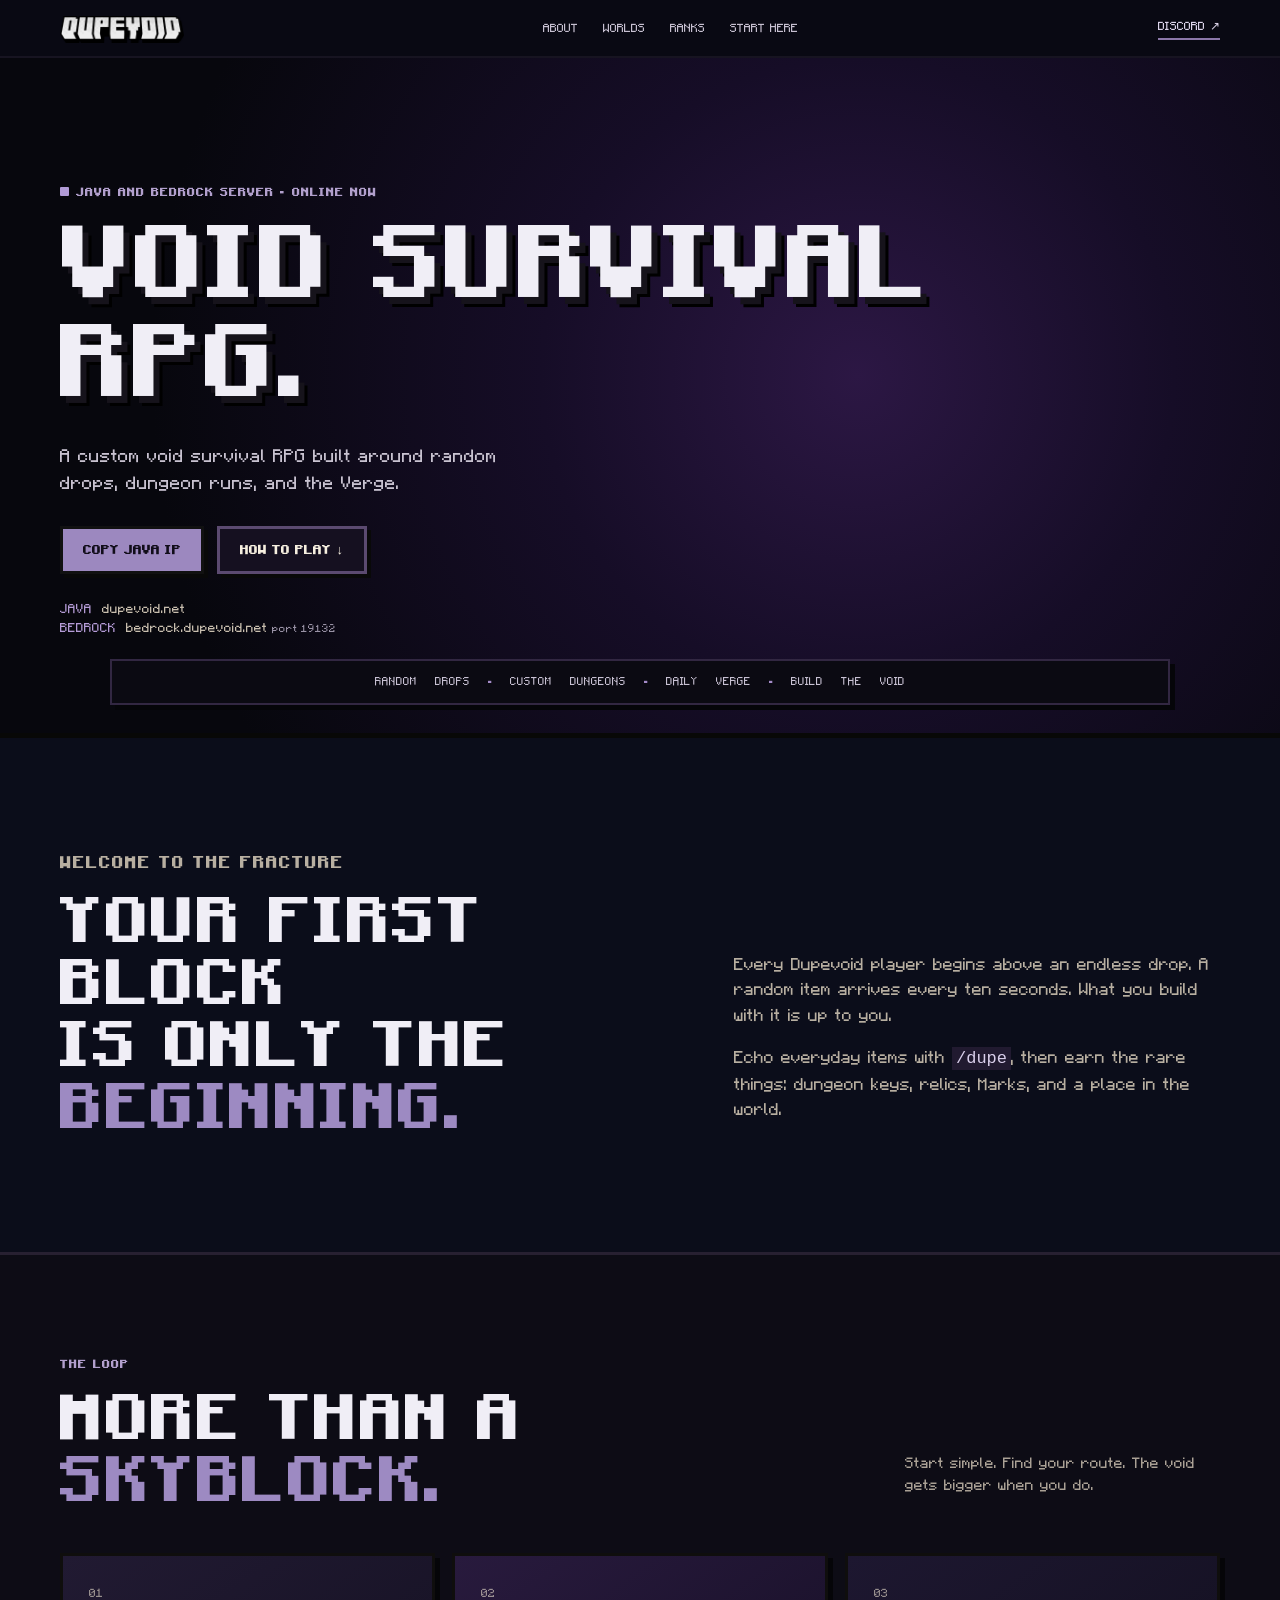
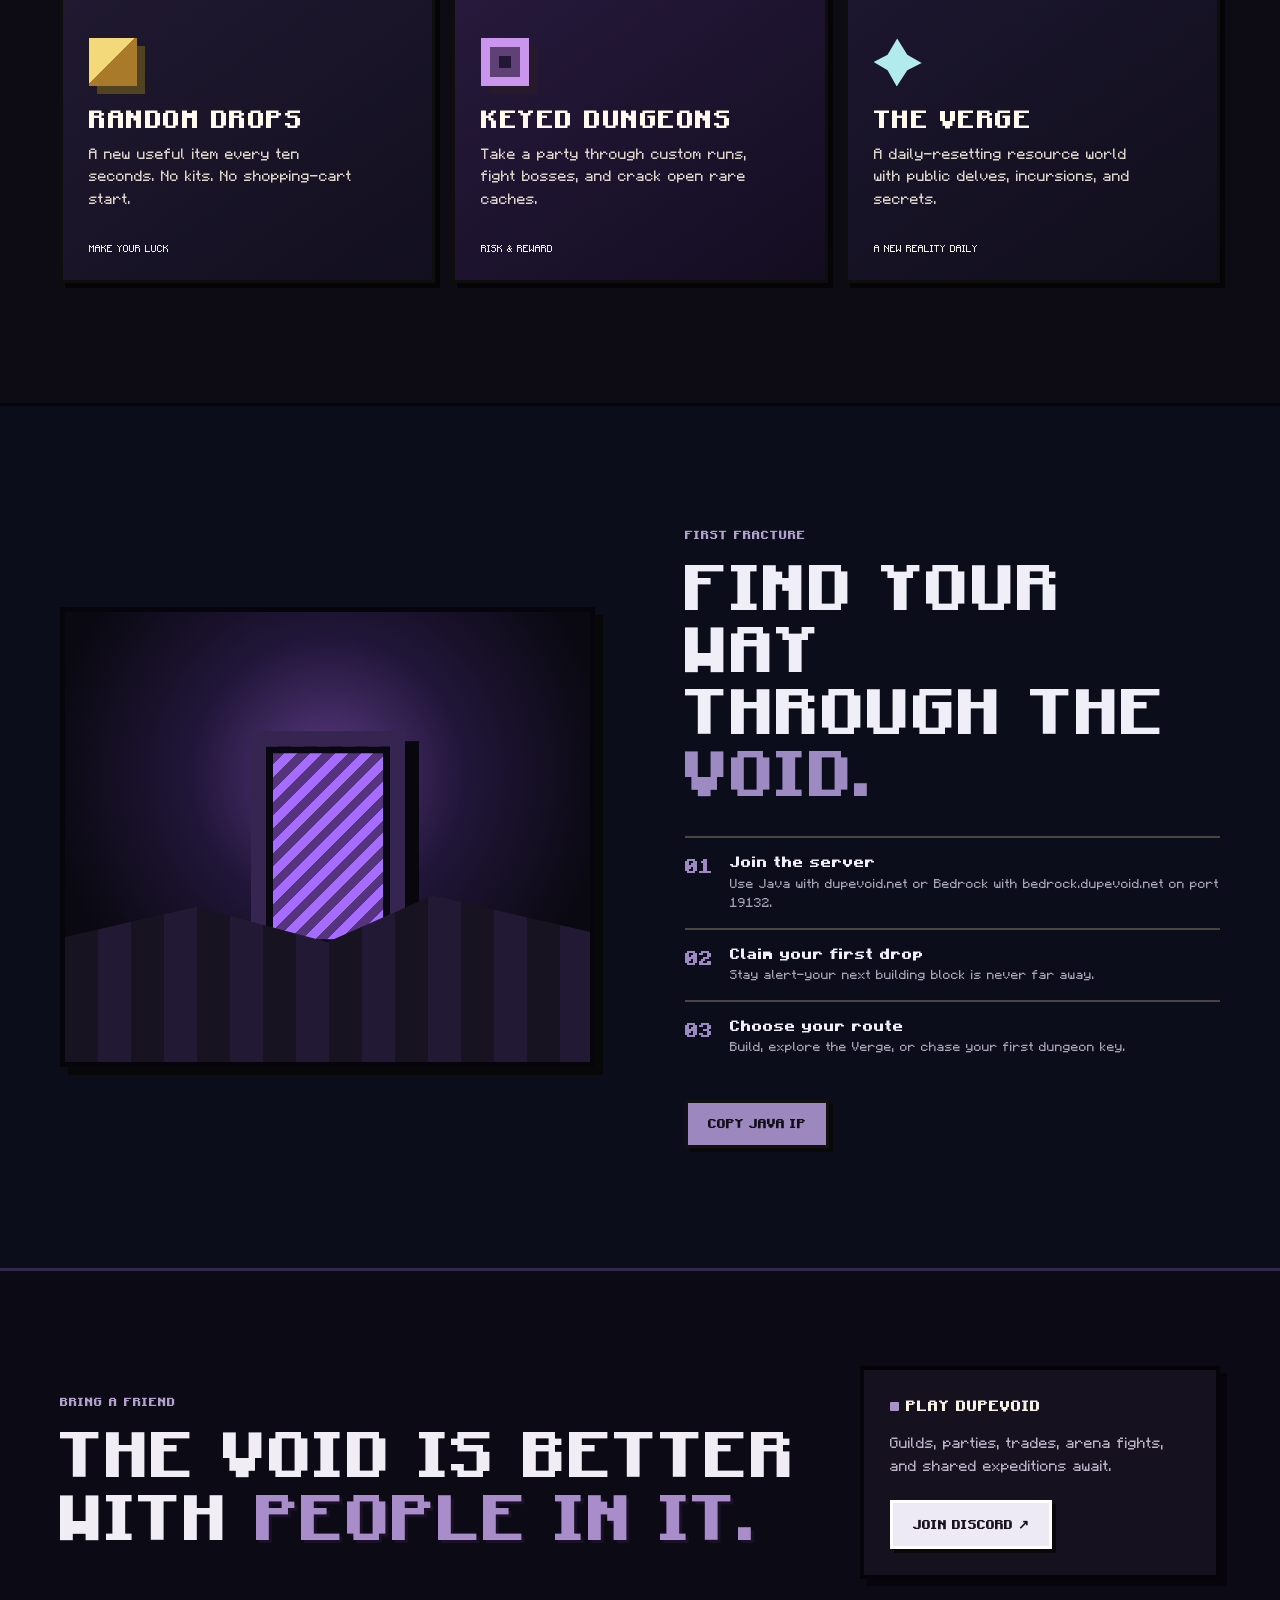
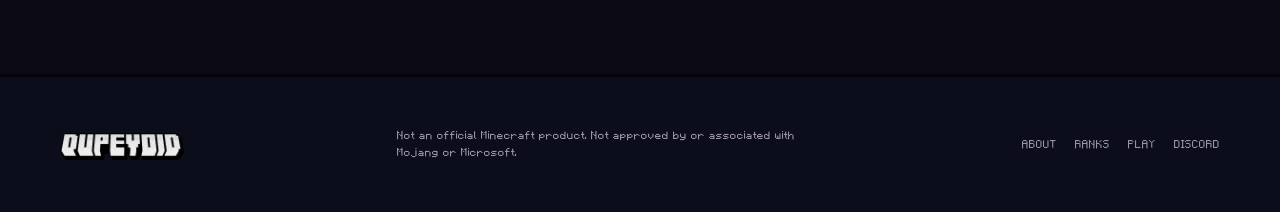
<file: index.html>
<!DOCTYPE html>

<html lang="en">
<head>
  <meta name="generator" content="HTML Tidy for Mac OS X (vers 31 October 2006 - Apple Inc. build 11418), see www.w3.org">
  <meta charset="utf-8">
  <meta name="viewport" content="width=device-width,initial-scale=1">
  <meta name="description" content="Dupevoid is a custom Minecraft void survival RPG with random drops, dungeon runs, and a daily resource world.">
  <meta name="robots" content="index, follow">
  <meta name="theme-color" content="#07070d">
  <link rel="canonical" href="https://dupevoid.net/">
  <meta property="og:type" content="website">
  <meta property="og:url" content="https://dupevoid.net/">
  <meta property="og:site_name" content="Dupevoid">
  <meta property="og:title" content="Dupevoid &mdash; Void Survival RPG">
  <meta property="og:description" content="A custom Minecraft void survival RPG with random drops, dungeon runs, and a daily resource world.">
  <meta property="og:image" content="https://dupevoid.net/assets/og.png">
  <meta property="og:image:alt" content="Dupevoid: Void Survival RPG">
  <meta name="twitter:card" content="summary_large_image">
  <meta name="twitter:title" content="Dupevoid &mdash; Void Survival RPG">
  <meta name="twitter:description" content="A custom Minecraft void survival RPG with random drops, dungeon runs, and a daily resource world.">
  <meta name="twitter:image" content="https://dupevoid.net/assets/og.png">
  <link rel="icon" type="image/png" href="assets/site-icon.png">
  <link rel="apple-touch-icon" href="assets/site-icon.png">

  <title>Dupevoid &mdash; Void Survival RPG</title>
  <style type="text/css">
@font-face{font-family:Mine;src:url("assets/fonts/MinecraftRegular-Bmg3.otf")}@font-face{font-family:Mine;src:url("assets/fonts/MinecraftBold-nMK1.otf");font-weight:800}:root{--ink:#151411;--ash:#ded6c4;--muted:#aaa192;--lime:#9bd355;--mint:#d3f9a0;--violet:#b889ff;--shell:min(1160px,calc(100% - 48px))}*{box-sizing:border-box}html{scroll-behavior:smooth;background:var(--ink)}body{margin:0;color:var(--ash);background:#171613;font:15px/1.5 Mine,monospace}a{color:inherit;text-decoration:none}.shell{width:var(--shell);margin:auto}.topbar{height:76px;display:flex;justify-content:space-between;align-items:center;padding:0 max(24px,calc((100vw - 1160px)/2));background:#171613;border-bottom:3px solid #060605;position:relative;z-index:5}.brand img{display:block;width:150px;height:48px;object-fit:contain;filter:drop-shadow(2px 3px #000)}nav{display:flex;gap:30px;text-transform:uppercase;font-size:12px;color:#bdb4a5}nav a:hover,.footer a:hover{color:var(--lime)}.discord-link{font-size:12px;text-transform:uppercase;color:var(--mint);border-bottom:2px solid var(--lime);padding-bottom:3px}.hero{min-height:650px;position:relative;overflow:hidden;background:radial-gradient(ellipse at 68% 40%,#503560,#281f35 35%,#17151c 72%);border-bottom:5px solid #080807}.hero:before{content:"";position:absolute;inset:0;opacity:.45;background-image:linear-gradient(30deg,#ffffff08 12%,transparent 12.5%,transparent 87%,#ffffff08 87.5%),linear-gradient(150deg,#ffffff08 12%,transparent 12.5%,transparent 87%,#ffffff08 87.5%);background-size:42px 73px}.hero-content{position:relative;z-index:2;padding-top:110px}.eyebrow,.section-kicker{margin:0 0 16px;font-size:12px;color:var(--lime);text-transform:uppercase;letter-spacing:1px;font-weight:800}.pulse,.online-dot{width:9px;height:9px;display:inline-block;border-radius:1px;background:var(--lime);box-shadow:0 0 14px var(--lime);margin-right:7px}h1,h2,h3,p{margin-top:0}h1,h2,h3{font-weight:800;line-height:.97;letter-spacing:.5px}h1{font-size:clamp(52px,8vw,112px);color:#f3eee4;text-shadow:6px 7px #161316,9px 10px #000;margin:0}h1 em,h2 span{color:var(--lime);font-style:normal}.hero-copy{font-size:18px;max-width:490px;margin:28px 0;color:#d6cec1}.hero-actions{display:flex;gap:13px;flex-wrap:wrap}.button{display:inline-flex;cursor:pointer;align-items:center;justify-content:center;gap:12px;padding:14px 20px 12px;border:3px solid #111;text-transform:uppercase;font:800 13px Mine,monospace;box-shadow:4px 4px #090909;transition:.15s}.button:hover{transform:translate(2px,2px);box-shadow:2px 2px #090909}.green{background:var(--lime);color:#1e2715}.dark{background:#302d29;color:#f6efdf;border-color:#6b6259}.light{background:#f3eedf;color:#211d18;border-color:#fff}.server-address{margin:26px 0 0;color:#c8beae;font-size:13px}.server-address span{color:var(--lime);margin-right:10px}.hero-strip{position:absolute;z-index:2;bottom:0;width:100%;background:#10100f;border-top:3px solid #6d6560;padding:14px 0;text-align:center;color:#d9d1c4;font-size:11px;word-spacing:14px}.hero-strip b{color:var(--violet)}.float{position:absolute;display:block}.block{width:19px;height:19px;background:#bfa1de;box-shadow:4px 4px #574367}.b1{top:17%;right:18%}.b2{top:34%;right:7%;transform:scale(.6)}.b3{top:20%;right:40%;transform:scale(.45)}.island{background:#453b31;box-shadow:0 8px #24201d,14px 5px #322c26,-10px 5px #322c26}.i1{width:160px;height:34px;right:10%;bottom:25%}.i2{width:85px;height:22px;right:37%;bottom:18%;transform:scale(.75)}.section{padding:112px 0}.intro-grid{display:grid;grid-template-columns:1.1fr .9fr;gap:80px;align-items:end}.intro h2,.systems h2,.journey h2,.community h2{font-size:clamp(40px,5vw,70px);margin:0}.intro p{color:#b8afa1;font-size:17px}.intro code{color:var(--lime);background:#292a1f;padding:2px 4px}.systems{background:#24221f;padding:100px 0 120px;border-top:3px solid #534e48;border-bottom:3px solid #0b0b09}.systems-heading{display:flex;align-items:end;justify-content:space-between;gap:50px;margin-bottom:40px}.systems-heading>p{max-width:315px;color:#aaa195}.card-grid{display:grid;grid-template-columns:repeat(3,1fr);gap:17px}.feature-card{min-height:330px;position:relative;overflow:hidden;padding:26px;border:3px solid #0f0e0d;box-shadow:5px 5px #111}.drops{background:linear-gradient(145deg,#4e5738,#30352a)}.dungeon{background:linear-gradient(145deg,#4d3948,#332732)}.verge{background:linear-gradient(145deg,#3d4e58,#29353d)}.card-number{color:#e9dfcd99;font-size:12px}.pixel{width:48px;height:48px;margin:34px 0 23px}.box{background:linear-gradient(135deg,#f4d97a 0 47%,#a87a2a 48%);box-shadow:8px 8px #514221}.gate{border:9px solid #c995ed;box-shadow:inset 0 0 0 9px #604175,8px 8px #27192c}.rift{background:#b1ebee;clip-path:polygon(49% 0,70% 34%,100% 51%,70% 66%,48% 100%,29% 66%,0 49%,29% 34%);box-shadow:8px 8px #386b70}.feature-card h3{font-size:25px;margin:0 0 10px;color:#fff8ec}.feature-card p{color:#ded6ca;max-width:275px}.card-tag{position:absolute;bottom:23px;color:#f4f2e5;font-size:10px}.journey{padding:120px 0;display:grid;grid-template-columns:1fr 1fr;gap:90px;align-items:center}.journey-art{height:460px;position:relative;background:linear-gradient(150deg,#a8d978,#6c9c5a 48%,#424d46 49%);overflow:hidden;border:5px solid #111;box-shadow:8px 8px #080808}.ground{position:absolute;bottom:0;width:100%;height:37%;background:repeating-linear-gradient(90deg,#514632 0 33px,#66573d 33px 66px);clip-path:polygon(0 25%,25% 7%,50% 28%,70% 0,100% 22%,100% 100%,0 100%)}.portal{position:absolute;width:154px;height:230px;left:50%;top:50%;transform:translate(-50%,-46%);border:15px solid #463a35;box-shadow:inset 0 0 0 7px #16151c,14px 10px #3e352c;background:repeating-linear-gradient(135deg,#a66cff 0 9px,#55337d 9px 18px)}.portal span{position:absolute;inset:20px;border:5px solid #d5bbff;opacity:.8}.journey-copy ol{padding:0;margin:28px 0;list-style:none}.journey-copy li{display:flex;gap:17px;padding:14px 0;border-top:2px solid #4a453e}.journey-copy li strong{color:var(--lime);font-size:20px}.journey-copy li b,.journey-copy li small{display:block}.journey-copy li small{color:var(--muted);font-size:13px}.community{padding:95px 0;background:#94c955;color:#1f2919;border-top:5px solid #efffa2;border-bottom:5px solid #111}.community-inner{display:flex;justify-content:space-between;align-items:center;gap:60px}.community h2{color:#1f2919}.community h2 span{color:#f0ffd0;text-shadow:3px 3px #4d732f}.community-card{width:min(360px,100%);padding:26px;color:#f7f0e4;background:#292820;border:4px solid #141410;box-shadow:7px 7px #4e802f}.community-card p{color:#c6c0b3;margin:15px 0 22px}.online-dot{background:#c9ff5b}.footer{padding:48px 0;display:flex;justify-content:space-between;gap:28px;align-items:center;color:#8c8579;font-size:11px}.footer p{max-width:410px;margin:0}.footer>div{display:flex;gap:18px;text-transform:uppercase}@media(max-width:720px){.topbar{height:64px;padding:0 20px}.brand img{width:112px;height:38px}nav{display:none}.hero{min-height:610px}.hero-content{padding-top:85px}.hero-strip{line-height:2;word-spacing:4px;padding-inline:20px}.intro-grid,.journey,.card-grid{grid-template-columns:1fr}.intro-grid{gap:25px}.section,.systems{padding:72px 0}.systems-heading,.community-inner{display:block}.systems-heading>p{margin-top:22px}.feature-card{min-height:285px}.journey{padding:80px 0;gap:45px}.journey-art{height:330px}.community{padding:70px 0}.community-card{margin-top:36px}.footer{display:block}.footer p{margin:25px 0}.footer>div{flex-wrap:wrap}.float{opacity:.55}}
  /* Void palette override */
  :root{--ink:#080912;--ash:#e8eaff;--muted:#a5a9c4;--lime:#9383ff;--mint:#aeeaff;--violet:#bd77ff}body{background:#0b0d1a}.topbar{background:#0d1020;border-bottom-color:#03040a}.hero{background:radial-gradient(ellipse at 68% 40%,#46226c 0,#1e1641 35%,#090914 73%)}.hero:before{opacity:.9;background-image:radial-gradient(circle at 16% 26%,#7ad7ff 0 1px,transparent 2px),radial-gradient(circle at 78% 20%,#c28cff 0 1px,transparent 2px),radial-gradient(circle at 88% 64%,#7b7cff 0 1px,transparent 2px),linear-gradient(135deg,#ffffff08 12%,transparent 12.5%,transparent 87%,#ffffff08 87.5%);background-size:93px 109px,137px 131px,121px 117px,42px 73px}.block{background:#70cfff;box-shadow:4px 4px #3e3390}.island{background:#2a235a;box-shadow:0 8px #120e2d,14px 5px #1b1642,-10px 5px #1b1642}.systems{background:#101124;border-top-color:#4d4679;border-bottom-color:#05050b}.drops{background:linear-gradient(145deg,#253f84,#17245a)}.dungeon{background:linear-gradient(145deg,#5a3188,#2d174f)}.verge{background:linear-gradient(145deg,#174269,#10233f)}.journey-art{background:radial-gradient(circle at 52% 35%,#7d58e8 0,#262264 30%,#0a1023 71%);border-color:#05050b}.ground{background:repeating-linear-gradient(90deg,#1d2b57 0 33px,#312466 33px 66px)}.portal{border-color:#211943;box-shadow:inset 0 0 0 7px #070812,14px 10px #100d26}.community{background:linear-gradient(115deg,#203d9a,#5a2993);color:#eef0ff;border-top-color:#b6a4ff}.community h2{color:#f2f4ff}.community h2 span{color:#aeeaff;text-shadow:3px 3px #29398d}.community-card{background:#111329;border-color:#080914;box-shadow:7px 7px #27105a}.community-card p{color:#b9c0de}.online-dot{background:#70dfff}.light{background:#c9edff;color:#11142a;border-color:#f4fbff}.dark{background:#201a45;border-color:#7168b5}.intro code{color:#bcb5ff;background:#201b44}.hero-strip{background:#070812;border-top-color:#443d72}.footer{color:#9297bb}
  /* Final visual restraint pass */
  :root{--ink:#07070d;--ash:#f0eef6;--muted:#aaa5b6;--lime:#9d8ac2;--mint:#e7e1f2;--violet:#9176b5}.topbar{height:58px;background:#090913;border-bottom:2px solid #171421}.brand img{width:122px;height:39px}nav{gap:25px;color:#c7c0d1}.discord-link{color:#ddd5eb;border-bottom-color:#8c78aa}.hero{min-height:680px;background:radial-gradient(circle at 67% 47%,#2c1744 0,#160d27 34%,#07070d 76%)}.hero:before{display:none}.hero-content{padding-top:125px}.float{display:none}.eyebrow,.section-kicker{color:#b2a0cd}.pulse{background:#b19bd6;box-shadow:none}.hero-copy{color:#c8c2d0}.hero h1{font-size:0}.hero h1:after{content:"VOID SURVIVAL\A RPG.";white-space:pre;font:800 clamp(52px,8vw,112px)/.97 Mine,monospace;color:#f0eef6;text-shadow:6px 7px #16131b,9px 10px #000}.hero h1 em{color:inherit}.hero-strip{bottom:28px;left:50%;width:min(1060px,calc(100% - 48px));transform:translateX(-50%);border:2px solid #322742;background:#0b0a12;padding:13px 18px;box-shadow:5px 5px #050509;color:#c8c1d3}.hero-strip b{color:#a58bc9}.button.green{background:#9c88bf;color:#110d19}.button.dark{background:#151020;border-color:#5b4a70}.server-address span{color:#b49bd6}.server-address small{color:#9992a5}.systems{background:#0d0c15;border-top-color:#272031}.drops{background:linear-gradient(145deg,#211a32,#120f1f)}.dungeon{background:linear-gradient(145deg,#281a3d,#130d21)}.verge{background:linear-gradient(145deg,#1d1730,#100e1b)}.feature-card{box-shadow:5px 5px #050508}.intro code{color:#d9cfeb;background:#211a30}.journey-art{background:radial-gradient(circle at 50% 36%,#5a3981 0,#211639 35%,#0a0911 72%)}.ground{background:repeating-linear-gradient(90deg,#171321 0 33px,#221934 33px 66px)}.portal{border-color:#362451;box-shadow:inset 0 0 0 7px #090812,14px 10px #08070d}.community{background:#0c0a14;color:#eeeaf5;border-top:3px solid #34284a;border-bottom:3px solid #050509}.community h2{color:#f0edf5}.community h2 span{color:#a98dca;text-shadow:3px 3px #1a1128}.community-card{background:#15111f;border-color:#050509;box-shadow:7px 7px #07050b}.community-card p{color:#bab3c5}.online-dot{background:#aa91cc;box-shadow:none}.light{background:#eeeaf5;color:#171120;border-color:#fff}.footer{color:#9992a5}@media(max-width:720px){.topbar{height:54px}.brand img{width:108px;height:34px}.hero{min-height:640px}.hero-content{padding-top:90px}.hero-strip{bottom:20px;width:calc(100% - 32px)}}
  </style>
  <script type="application/ld+json">
{"@context":"https://schema.org","@type":"VideoGame","name":"Dupevoid","url":"https://dupevoid.net/","description":"A custom Minecraft void survival RPG with random drops, dungeon runs, and a daily resource world.","gamePlatform":["Minecraft Java Edition","Minecraft Bedrock Edition"],"genre":["Survival game","Role-playing game"],"applicationCategory":"Game"}
  </script>
</head>

<body>
  <header class="topbar">
    <a class="brand" href="#top"><img src="assets/dupevoid-logo.png" alt="Dupevoid"></a>

    <nav><a href="#about">About</a><a href="#worlds">Worlds</a><a href="/ranks/">Ranks</a><a href="#begin">Start here</a></nav><a class="discord-link" href="https://discord.gg/YXTA5PGUJW" target="_blank" rel="noopener noreferrer">Discord &#8599;</a>
  </header>

  <main>
    <section class="hero" id="top">
      <div class="hero-content shell">
        <p class="eyebrow"><span class="pulse"></span>Java and Bedrock server &middot; Online now</p>

        <h1>VOID SURVIVAL<br>
        <em>RPG.</em></h1>

        <p class="hero-copy">A custom void survival RPG built around random drops, dungeon runs, and the Verge.</p>

        <div class="hero-actions">
          <button class="button green copy">Copy Java IP</button><a class="button dark" href="#begin">How to play &darr;</a>
        </div>

        <p class="server-address"><span>JAVA</span>dupevoid.net<br><span>BEDROCK</span>bedrock.dupevoid.net <small>port 19132</small></p>
      </div>

      <div class="hero-strip">
        RANDOM DROPS <b>&middot;</b> CUSTOM DUNGEONS <b>&middot;</b> DAILY VERGE <b>&middot;</b> BUILD THE VOID
      </div>
    </section>

    <section class="intro section shell" id="about">
      <p class="section-kicker">WELCOME TO THE FRACTURE</p>

      <div class="intro-grid">
        <h2>YOUR FIRST BLOCK<br>
        IS ONLY THE <span>BEGINNING.</span></h2>

        <div>
          <p>Every Dupevoid player begins above an endless drop. A random item arrives every ten seconds. What you build with it is up to you.</p>

          <p>Echo everyday items with <code>/dupe</code>, then earn the rare things: dungeon keys, relics, Marks, and a place in the world.</p>
        </div>
      </div>
    </section>

    <section class="systems" id="worlds">
      <div class="shell">
        <div class="systems-heading">
          <div>
            <p class="section-kicker">THE LOOP</p>

            <h2>MORE THAN A<br>
            <span>SKYBLOCK.</span></h2>
          </div>

          <p>Start simple. Find your route. The void gets bigger when you do.</p>
        </div>

        <div class="card-grid">
          <article class="feature-card drops">
            <span class="card-number">01</span>

            <div class="pixel box"></div>

            <h3>RANDOM DROPS</h3>

            <p>A new useful item every ten seconds. No kits. No shopping-cart start.</p><span class="card-tag">MAKE YOUR LUCK</span>
          </article>

          <article class="feature-card dungeon">
            <span class="card-number">02</span>

            <div class="pixel gate"></div>

            <h3>KEYED DUNGEONS</h3>

            <p>Take a party through custom runs, fight bosses, and crack open rare caches.</p><span class="card-tag">RISK &amp; REWARD</span>
          </article>

          <article class="feature-card verge">
            <span class="card-number">03</span>

            <div class="pixel rift"></div>

            <h3>THE VERGE</h3>

            <p>A daily-resetting resource world with public delves, incursions, and secrets.</p><span class="card-tag">A NEW REALITY DAILY</span>
          </article>
        </div>
      </div>
    </section>

    <section class="journey shell" id="begin">
      <div class="journey-art">
        <div class="portal"></div>

        <div class="ground"></div>
      </div>

      <div class="journey-copy">
        <p class="section-kicker">FIRST FRACTURE</p>

        <h2>FIND YOUR WAY<br>
        THROUGH THE <span>VOID.</span></h2>

        <ol>
          <li><strong>01</strong><span><b>Join the server</b><small>Use Java with dupevoid.net or Bedrock with bedrock.dupevoid.net on port 19132.</small></span></li>

          <li><strong>02</strong><span><b>Claim your first drop</b><small>Stay alert&mdash;your next building block is never far away.</small></span></li>

          <li><strong>03</strong><span><b>Choose your route</b><small>Build, explore the Verge, or chase your first dungeon key.</small></span></li>
        </ol><button class="button green copy">Copy Java IP</button>
      </div>
    </section>

    <section class="community" id="community">
      <div class="shell community-inner">
        <div>
          <p class="section-kicker">BRING A FRIEND</p>

          <h2>THE VOID IS BETTER<br>
          WITH <span>PEOPLE IN IT.</span></h2>
        </div>

        <div class="community-card">
          <span class="online-dot"></span><b>PLAY DUPEVOID</b>

          <p>Guilds, parties, trades, arena fights, and shared expeditions await.</p><a class="button light" href="https://discord.gg/YXTA5PGUJW" target="_blank" rel="noopener noreferrer">Join Discord &#8599;</a>
        </div>
      </div>
    </section>
  </main>

  <footer class="footer shell">
    <a class="brand" href="#top"><img src="assets/dupevoid-logo.png" alt="Dupevoid"></a>

    <p>Not an official Minecraft product. Not approved by or associated with Mojang or Microsoft.</p>

    <div>
      <a href="#about">About</a><a href="/ranks/">Ranks</a><a href="#begin">Play</a><a href="https://discord.gg/YXTA5PGUJW" target="_blank" rel="noopener noreferrer">Discord</a>
    </div>
  </footer><script type="text/javascript">
document.querySelectorAll('.copy').forEach(b=>b.onclick=async()=>{await navigator.clipboard.writeText('dupevoid.net');let t=b.textContent;b.textContent='Copied!';setTimeout(()=>b.textContent=t,1600)})
  </script>
</body>
</html>
</file>
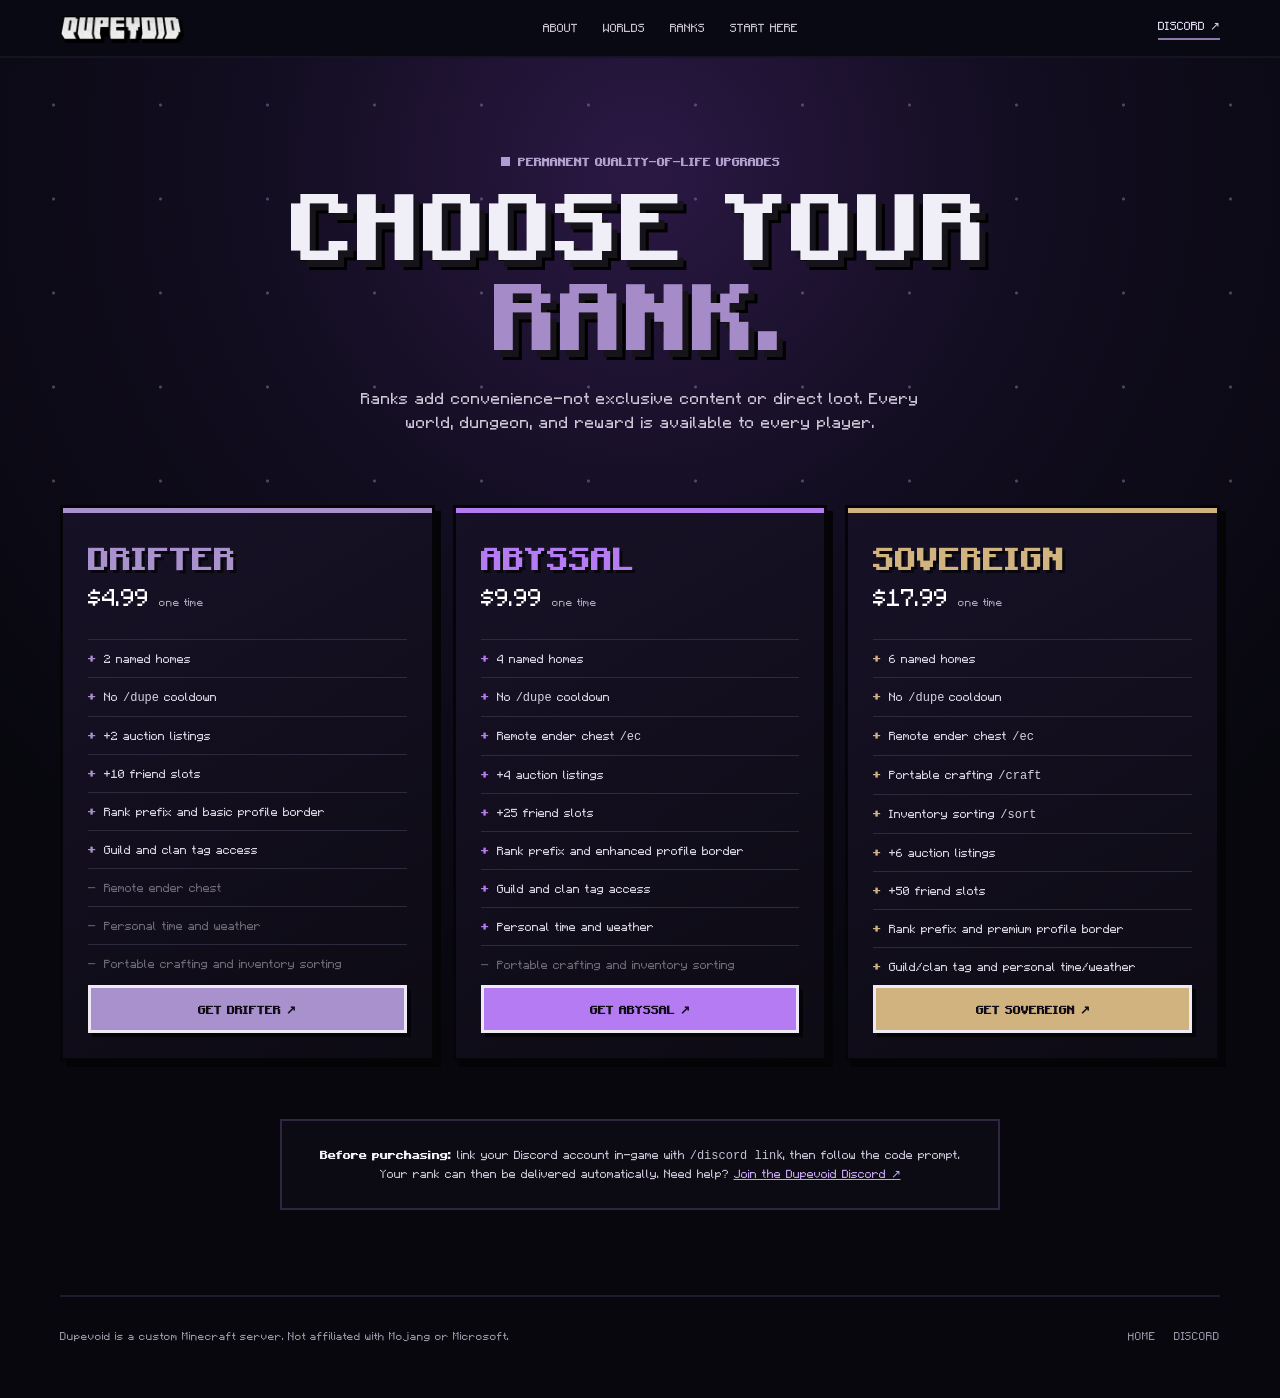
<file: ranks/index.html>
<!doctype html>
<html lang="en">
<head>
  <meta charset="utf-8">
  <meta name="viewport" content="width=device-width,initial-scale=1">
  <meta name="description" content="Compare permanent Dupevoid rank perks for the Void Survival RPG Minecraft server.">
  <meta name="robots" content="index, follow">
  <meta name="theme-color" content="#07070d">
  <link rel="canonical" href="https://dupevoid.net/ranks/">
  <meta property="og:type" content="website">
  <meta property="og:url" content="https://dupevoid.net/ranks/">
  <meta property="og:site_name" content="Dupevoid">
  <meta property="og:title" content="Dupevoid Ranks — Void Survival RPG">
  <meta property="og:description" content="Compare permanent quality-of-life rank perks on Dupevoid.">
  <meta property="og:image" content="https://dupevoid.net/assets/og.png">
  <meta name="twitter:card" content="summary_large_image">
  <meta name="twitter:title" content="Dupevoid Ranks — Void Survival RPG">
  <meta name="twitter:description" content="Compare permanent quality-of-life rank perks on Dupevoid.">
  <meta name="twitter:image" content="https://dupevoid.net/assets/og.png">
  <link rel="icon" type="image/png" href="../assets/site-icon.png">
  <link rel="apple-touch-icon" href="../assets/site-icon.png">
  <title>Dupevoid Ranks — Void Survival RPG</title>
  <style>
    @font-face{font-family:Mine;src:url("../assets/fonts/MinecraftRegular-Bmg3.otf")}@font-face{font-family:Mine;src:url("../assets/fonts/MinecraftBold-nMK1.otf");font-weight:800}
    :root{--bg:#07070d;--panel:#100d1b;--panel-2:#171126;--ink:#f0eef6;--muted:#aaa5b6;--purple:#9d8ac2;--purple-2:#6e4f9c;--edge:#312642}*{box-sizing:border-box}html{background:var(--bg)}body{margin:0;background:radial-gradient(circle at 50% 12%,#2b1844 0,#120d20 28%,var(--bg) 64%);color:var(--ink);font:15px/1.5 Mine,monospace;min-height:100vh}a{color:inherit;text-decoration:none}.shell{width:min(1160px,calc(100% - 48px));margin:auto}.topbar{height:58px;display:flex;align-items:center;justify-content:space-between;border-bottom:2px solid #171421;background:#090913}.brand img{display:block;width:122px;height:39px;object-fit:contain;filter:drop-shadow(2px 3px #000)}nav{display:flex;gap:25px;text-transform:uppercase;font-size:12px;color:#c7c0d1}nav a:hover,.discord:hover{color:#fff}.discord{font-size:12px;text-transform:uppercase;color:#ddd5eb;border-bottom:2px solid #8c78aa;padding-bottom:3px}.hero{padding:95px 0 70px;text-align:center;position:relative;overflow:hidden}.hero:before{content:"";position:absolute;inset:0;pointer-events:none;background-image:radial-gradient(circle,#9d8ac2 0 1px,transparent 2px);background-size:107px 94px;opacity:.45}.hero>*{position:relative}.eyebrow{margin:0 0 16px;color:#b2a0cd;font-size:12px;text-transform:uppercase;font-weight:800}.pulse{display:inline-block;width:9px;height:9px;background:#b19bd6;margin-right:8px}h1,h2,h3,p{margin-top:0}h1{font-size:clamp(50px,8vw,94px);line-height:.96;margin-bottom:20px;text-shadow:6px 7px #16131b,9px 10px #000}h1 span{color:#a68bc9}.lead{max-width:590px;margin:0 auto;color:#cbc5d4;font-size:16px}.rank-grid{display:grid;grid-template-columns:repeat(3,1fr);gap:18px;padding-bottom:48px}.rank{display:flex;flex-direction:column;position:relative;background:linear-gradient(150deg,#171126,#0d0b14);border:3px solid #050509;box-shadow:6px 6px #040407;padding:28px 25px 25px;min-height:510px;overflow:hidden}.rank:before{content:"";position:absolute;inset:0 0 auto;height:5px;background:var(--accent)}.rank h2{margin:8px 0 5px;color:var(--accent);font-size:32px;line-height:1;text-shadow:3px 3px #08070d}.price{margin:0 0 22px;color:#fff;font-size:24px}.price small{color:var(--muted);font-size:11px}.rank ul{padding:0;margin:0;list-style:none;color:#d7d2df;font-size:12px}.rank li{padding:10px 0 9px;border-top:1px solid #30283d}.rank li:before{content:"+";color:var(--accent);font-weight:800;margin-right:8px}.rank .off{color:#6c6675}.rank .off:before{content:"—";color:#5d5666}.rank a{margin-top:auto;display:block;text-align:center;background:var(--accent);color:#100c18;border:3px solid #eeeaf5;box-shadow:4px 4px #050509;padding:13px 12px 11px;text-transform:uppercase;font-weight:800;font-size:12px}.rank a:hover{transform:translate(2px,2px);box-shadow:2px 2px #050509}.drifter{--accent:#a891cc}.abyssal{--accent:#b47bf2}.sovereign{--accent:#d1b37f}.note{margin:10px auto 85px;max-width:720px;border:2px solid var(--edge);background:#0c0a13;padding:25px 28px;text-align:center;color:#c8c1d3;font-size:12px}.note b{color:#f0eef6}.note a{color:#c5a4ef;text-decoration:underline}.footer{border-top:2px solid #211a2d;padding:32px 0 46px;color:#9992a5;font-size:11px;display:flex;justify-content:space-between;gap:20px}.footer div{display:flex;gap:18px;text-transform:uppercase}@media(max-width:760px){.shell{width:calc(100% - 32px)}.topbar{padding:0 16px}.brand img{width:108px;height:34px}nav{display:none}.hero{padding:72px 0 52px}.rank-grid{grid-template-columns:1fr}.rank{min-height:auto}.rank a{margin-top:25px}.footer{display:block}.footer div{margin-top:18px;flex-wrap:wrap}}
  </style>
</head>
<body>
  <header class="topbar"><div class="shell" style="display:flex;align-items:center;justify-content:space-between;width:min(1160px,calc(100% - 48px))"><a class="brand" href="/"><img src="../assets/dupevoid-logo.png" alt="Dupevoid"></a><nav><a href="/#about">About</a><a href="/#worlds">Worlds</a><a href="/ranks/">Ranks</a><a href="/#begin">Start here</a></nav><a class="discord" href="https://discord.gg/YXTA5PGUJW" target="_blank" rel="noopener noreferrer">Discord ↗</a></div></header>
  <main>
    <section class="hero"><div class="shell"><p class="eyebrow"><span class="pulse"></span>Permanent quality-of-life upgrades</p><h1>CHOOSE YOUR<br><span>RANK.</span></h1><p class="lead">Ranks add convenience—not exclusive content or direct loot. Every world, dungeon, and reward is available to every player.</p></div></section>
    <section class="shell rank-grid" aria-label="Dupevoid rank comparison">
      <article class="rank drifter"><h2>DRIFTER</h2><p class="price">$4.99 <small>one time</small></p><ul><li>2 named homes</li><li>No <code>/dupe</code> cooldown</li><li>+2 auction listings</li><li>+10 friend slots</li><li>Rank prefix and basic profile border</li><li>Guild and clan tag access</li><li class="off">Remote ender chest</li><li class="off">Personal time and weather</li><li class="off">Portable crafting and inventory sorting</li></ul><a href="https://ko-fi.com/ryduzz" target="_blank" rel="noopener noreferrer">Get Drifter ↗</a></article>
      <article class="rank abyssal"><h2>ABYSSAL</h2><p class="price">$9.99 <small>one time</small></p><ul><li>4 named homes</li><li>No <code>/dupe</code> cooldown</li><li>Remote ender chest <code>/ec</code></li><li>+4 auction listings</li><li>+25 friend slots</li><li>Rank prefix and enhanced profile border</li><li>Guild and clan tag access</li><li>Personal time and weather</li><li class="off">Portable crafting and inventory sorting</li></ul><a href="https://ko-fi.com/ryduzz" target="_blank" rel="noopener noreferrer">Get Abyssal ↗</a></article>
      <article class="rank sovereign"><h2>SOVEREIGN</h2><p class="price">$17.99 <small>one time</small></p><ul><li>6 named homes</li><li>No <code>/dupe</code> cooldown</li><li>Remote ender chest <code>/ec</code></li><li>Portable crafting <code>/craft</code></li><li>Inventory sorting <code>/sort</code></li><li>+6 auction listings</li><li>+50 friend slots</li><li>Rank prefix and premium profile border</li><li>Guild/clan tag and personal time/weather</li></ul><a href="https://ko-fi.com/ryduzz" target="_blank" rel="noopener noreferrer">Get Sovereign ↗</a></article>
    </section>
    <aside class="note"><b>Before purchasing:</b> link your Discord account in-game with <code>/discord link</code>, then follow the code prompt. Your rank can then be delivered automatically. Need help? <a href="https://discord.gg/YXTA5PGUJW" target="_blank" rel="noopener noreferrer">Join the Dupevoid Discord ↗</a></aside>
  </main>
  <footer class="shell footer"><p>Dupevoid is a custom Minecraft server. Not affiliated with Mojang or Microsoft.</p><div><a href="/">Home</a><a href="https://discord.gg/YXTA5PGUJW" target="_blank" rel="noopener noreferrer">Discord</a></div></footer>
</body>
</html>
</file>
